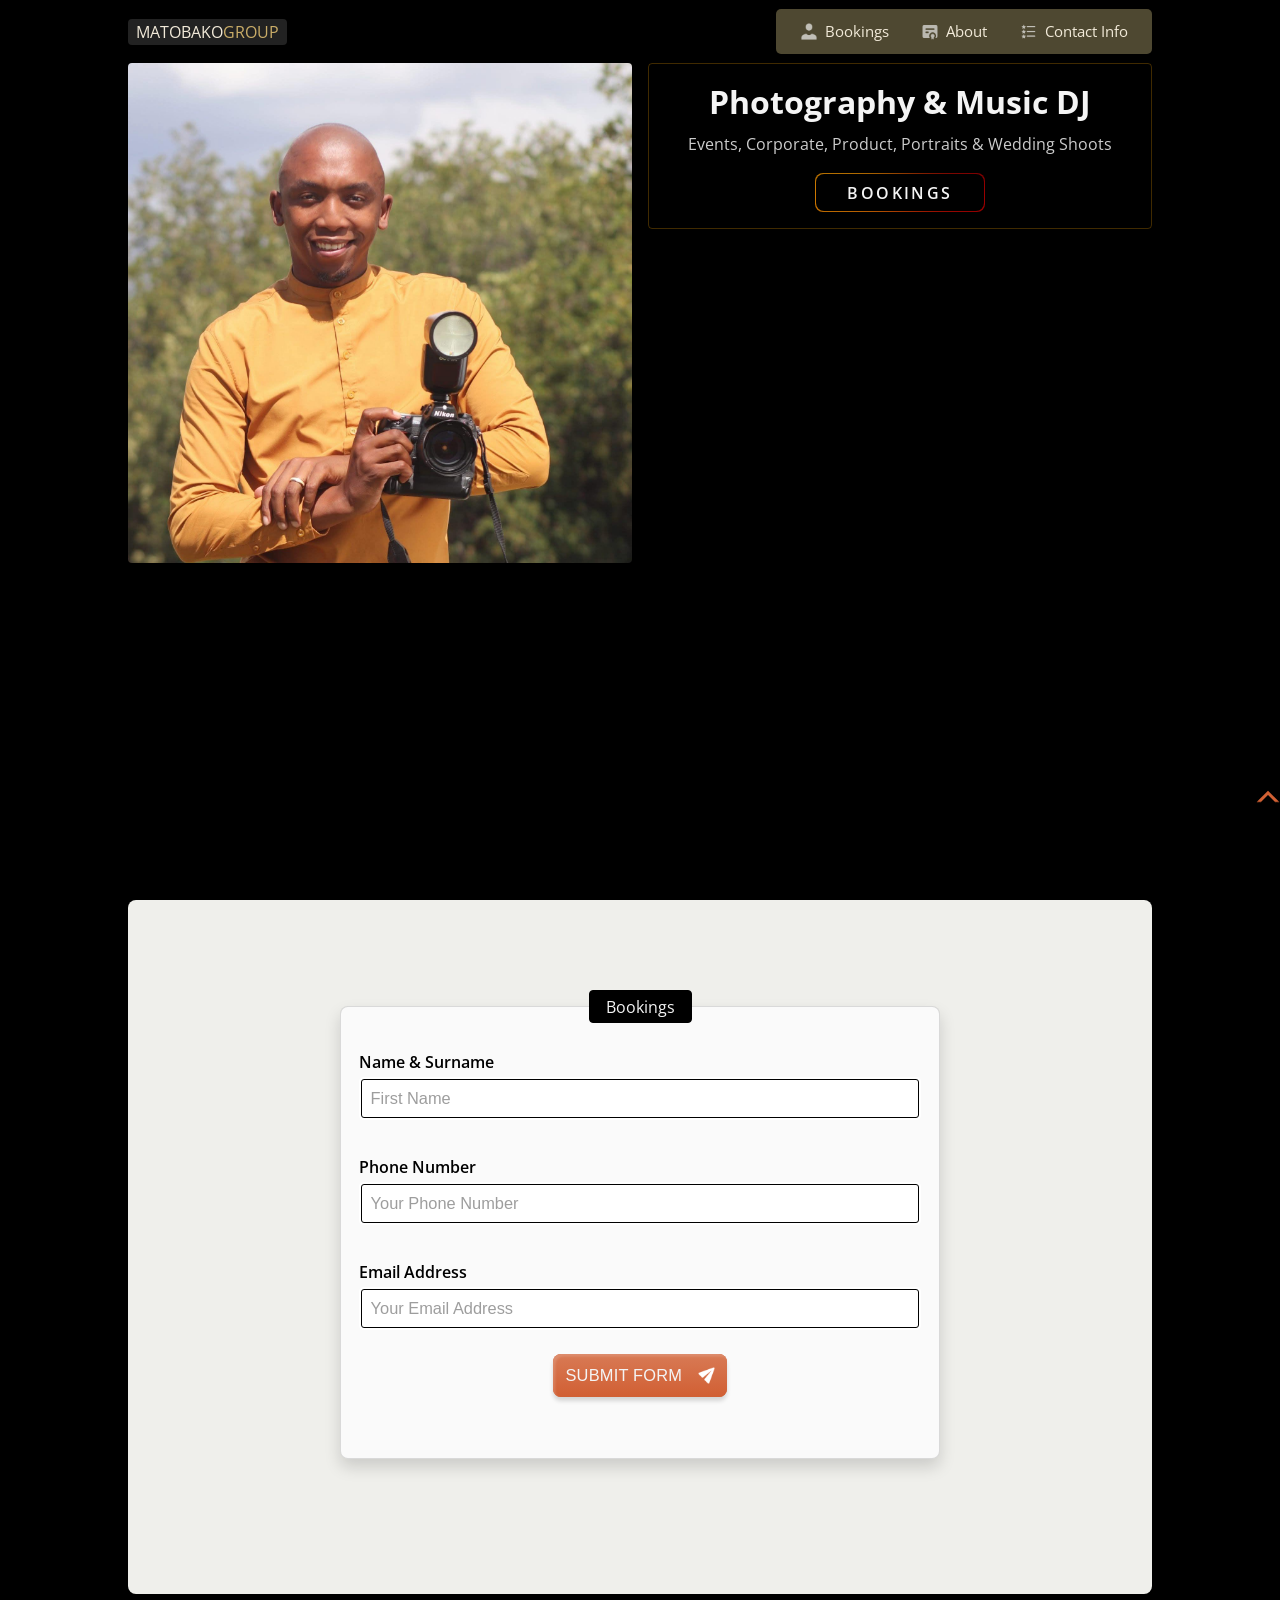
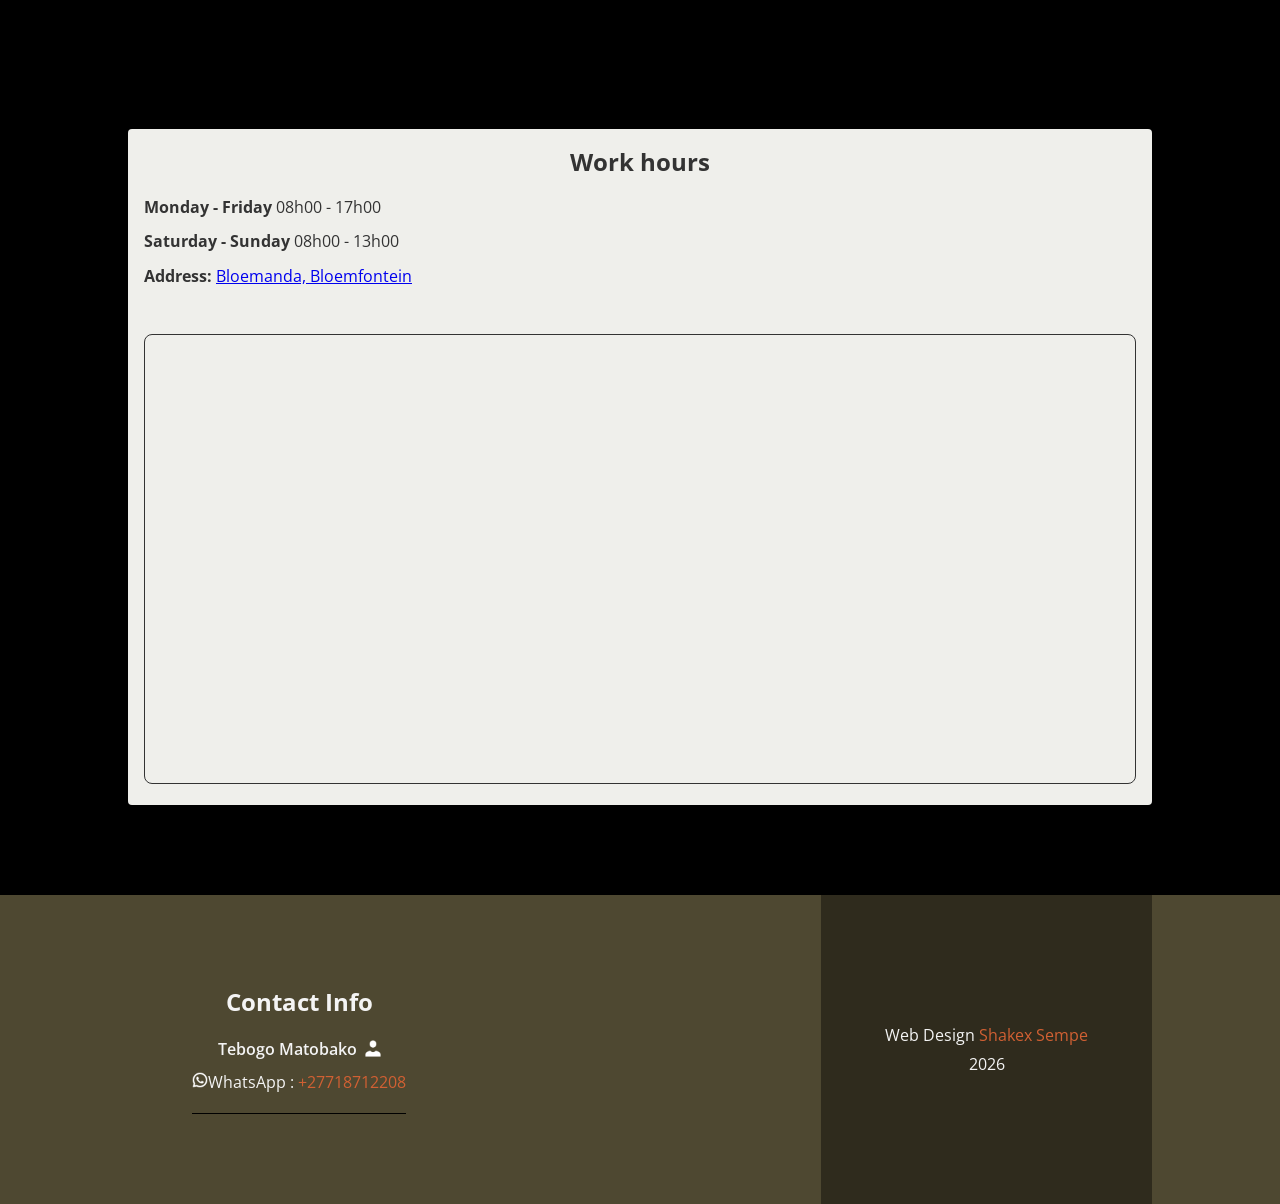
<file: index.html>
<!DOCTYPE html>
<html lang="en">

<head>
    <meta charset="UTF-8">
    <meta http-equiv="X-UA-Compatible" content="IE=edge">
    <meta name="viewport" content="width=device-width, initial-scale=1.0">
    <!-- OG IMAGE -->
    <meta name="image" property="og:image" content="https://rsvp-arthur.netlify.app/img/arthur-sempe.png">
    <!-- META THEME -->
    <meta name="theme-color" content="#000">
    <!-- META TITLE -->
    <title>Matobako Group || Photography & Events DJ </title>
    <!-- META DESCRIPTION -->
    <meta name="description"
        content="Photography & DJ || Bloemanda, Bloemfontein">
    <!-- META KEYWORDS -->
    <meta name="keywords" content="">
    <!-- META AUTHOR -->
    <meta name="author" content="Shakex Sempe">
    <!-- FAVICON -->
    <link rel="shortcut icon" href="icons/favicon.ico">
    <!-- CSS LINK -->
    <link rel="stylesheet" href="css/style.css">
    <!-- META ICONS -->
    <link rel="stylesheet" href="https://cdnjs.cloudflare.com/ajax/libs/font-awesome/6.0.0-beta3/css/all.min.css"
        integrity="sha512-Fo3rlrZj/k7ujTnHg4CGR2D7kSs0v4LLanw2qksYuRlEzO+tcaEPQogQ0KaoGN26/zrn20ImR1DfuLWnOo7aBA=="
        crossorigin="anonymous" referrerpolicy="no-referrer" />

    <!-- PRELOAD ITEMS -->
    <!-- <link rel="preload" href="img/tebogo.webp" as="image" fetchpriority="high"> -->
    <link rel="preload" href="img/tebogo.jpg" as="image" fetchpriority="high">

</head>

<body>

    <nav class="nav" id="nav">
        <div class="brand">
            <a class="nav-link" title="home" href="#">Matobako<span>group</span>
            </a>
        </div>

        <div class="nav-toggle" id="toggle">
            <div class="bar"></div>
        </div>


        <div class="desktop-nav">

            <div class="nav-list">
                <ul class="nav-item">
                    <li>
                        <img src="icons/solid/icons8-user-48-light.png" height="48" width="48" alt="user icon" class="icon">
                        <a href="#form" class="nav-link">bookings</a>
                    </li>
                    <li>
                        <img src="icons/solid/icons8-diploma-48-light.png" height="48" width="48" alt="diploma icon" class="icon">
                        
                        <a class="nav-link" title="appointment info"
                            href="pages/about.html">about</a>
                        </li>
                    <li>
                        <img src="icons/solid/icons8-features-list-48-light.png" height="48" width="48" alt="features icon" class="icon">

                        <a class="nav-link" title="features info section"
                            href="#footer">contact info</a></li>
                </ul>
            </div>

        </div>

    </nav>
    
    <div id="container">
        
        <header id="hero" class="hero">

            <figure class="hero-img">
                <picture >
                    <!-- <source srcset="img/pa-bike.webp" width="650" height="450" alt="Arthur Sempe"> -->
                    <img src="img/tebogo.jpg" width="500" height="504" alt="Tebogo Matobako">
                </picture>
            </figure>

            <div class="hero-content">
                <div class="hero-title">
                    <h1>Photography & Music DJ</h1>
                    <p>
                        Events, Corporate, Product, Portraits & Wedding Shoots
                    </p>
                    <a href="#form" title="Booking form" class="btn-main ">bookings</a>
                </div>

                <!-- <div class="cta-container">
                    <div class="hero-cta-btns">
                    </div>
                    
                </div> -->

            </div>

        </header>

        <main id="main">
    

            <form id="form" action="https://formsubmit.co/matobakoimages@gmail.com" method="POST">
                
                <!-- RSVP FORM -->
                <fieldset title="Personal details" id="personal" class="field ">
                    <legend>Bookings</legend>

                    <div class="input-div flex-div">
                        <label for="first-name">Name & Surname</label>

                        <input class="flex-input" type="text" name="First-name" id="first-name" title="Your Name"
                            placeholder="First Name" minlength="2" required>
                        <div class="flex-container">
                            </div>

                    </div>

                    <div class="input-div">
                        <label for="tel">phone number </label>
                        <input type="tel" name="Tel" id="tel" title="Phone Number" placeholder="Your Phone Number"
                            minlength="10" required>
                    </div>

                    <div class="input-div">
                        <label for="email">email address </label>
                        <input type="email" name="Email" title="Email Address" id="email" placeholder="Your Email Address"
                            required>
                    </div>

                    <!-- SUBMIT BUTTON -->
                    <button id="submit-btn" class="btn-bg" type="submit" title="Submit form">submit form 
                        <img src="icons/solid/icons8-email-send-48-light.png" height="48" width="48" alt="email sent icon"
                                    class="icon">
                    </button>

                </fieldset>
                

                <input type="hidden" name="_autoresponse" value="Your RSVP has been sent to Matobako-Images">
                <input type="hidden" name="_template" value="table">


    
                <!-- FORM SUBMIT  -->
                <input type="hidden" name="_subject" value="New RSVP">
    
                <!-- END OF FORM SUBMIT  -->
            </form>
    

            <section id="details" class="party-info">
                
                <article>
                    <h2>Work hours</h2>
                    <!-- <p>kindly RSVP before December 30, 2025</p> -->
                    <p><strong>Monday - Friday </strong>08h00 - 17h00 </p>
                    <p><strong>Saturday - Sunday </strong>08h00 - 13h00 </p>
                    <p><strong>Address: </strong> <a href="https://maps.app.goo.gl/w7n4QyqPU9FYpPr78" target="_blank">
                            Bloemanda, Bloemfontein</a> </p>
                    
                <iframe src="https://www.google.com/maps/embed?pb=!1m18!1m12!1m3!1d13932.00352866038!2d26.22512395!3d-29.19410095!2m3!1f0!2f0!3f0!3m2!1i1024!2i768!4f13.1!3m3!1m2!1s0x1e8fc61b990311ab%3A0x6a44b403261e9e81!2sBloemanda%2C%20Mangaung%2C%209323!5e0!3m2!1sen!2sza!4v1769073131481!5m2!1sen!2sza" 
                        allowfullscreen="" 
                        loading="lazy" referrerpolicy="no-referrer-when-downgrade"></iframe>
                </article>

            </section>
    
        </main>

    
        
    </div>
    
    <footer id="footer">
        <div class="footer-div contact">
            <h2>contact info</h2>

            <div class="contact-details contact-details-1">
                <div class="contact-name">
                    <p>Tebogo Matobako</p>
                    <img src="icons/solid/icons8-user-48-light.png" class="icon" height="48" width="48" alt="user icon">
                </div>

                <ul>
                    <li>
                        <p><img src="icons/outline/icons8-whatsapp-24-light.png" class="icon" height="24" width="24" alt="user icon">whatsApp :</p>
                        <a href="https://wa.me/+27718712208">+27718712208</a>
                    </li>
                </ul>

            </div>

        </div>

        <div class="footer-div copyright">
            <p> web design <a target="_blank" href="https://shakexsempe.netlify.app/">shakex sempe</a></p>
            <p id="date"></p>
        </div>
    </footer>

        <a href="#" title="Home" class="top-btn"></a>

    <!-- JAVASCRIPT -->
    <script src="js/app.js"></script>
</body>

</html>
</file>
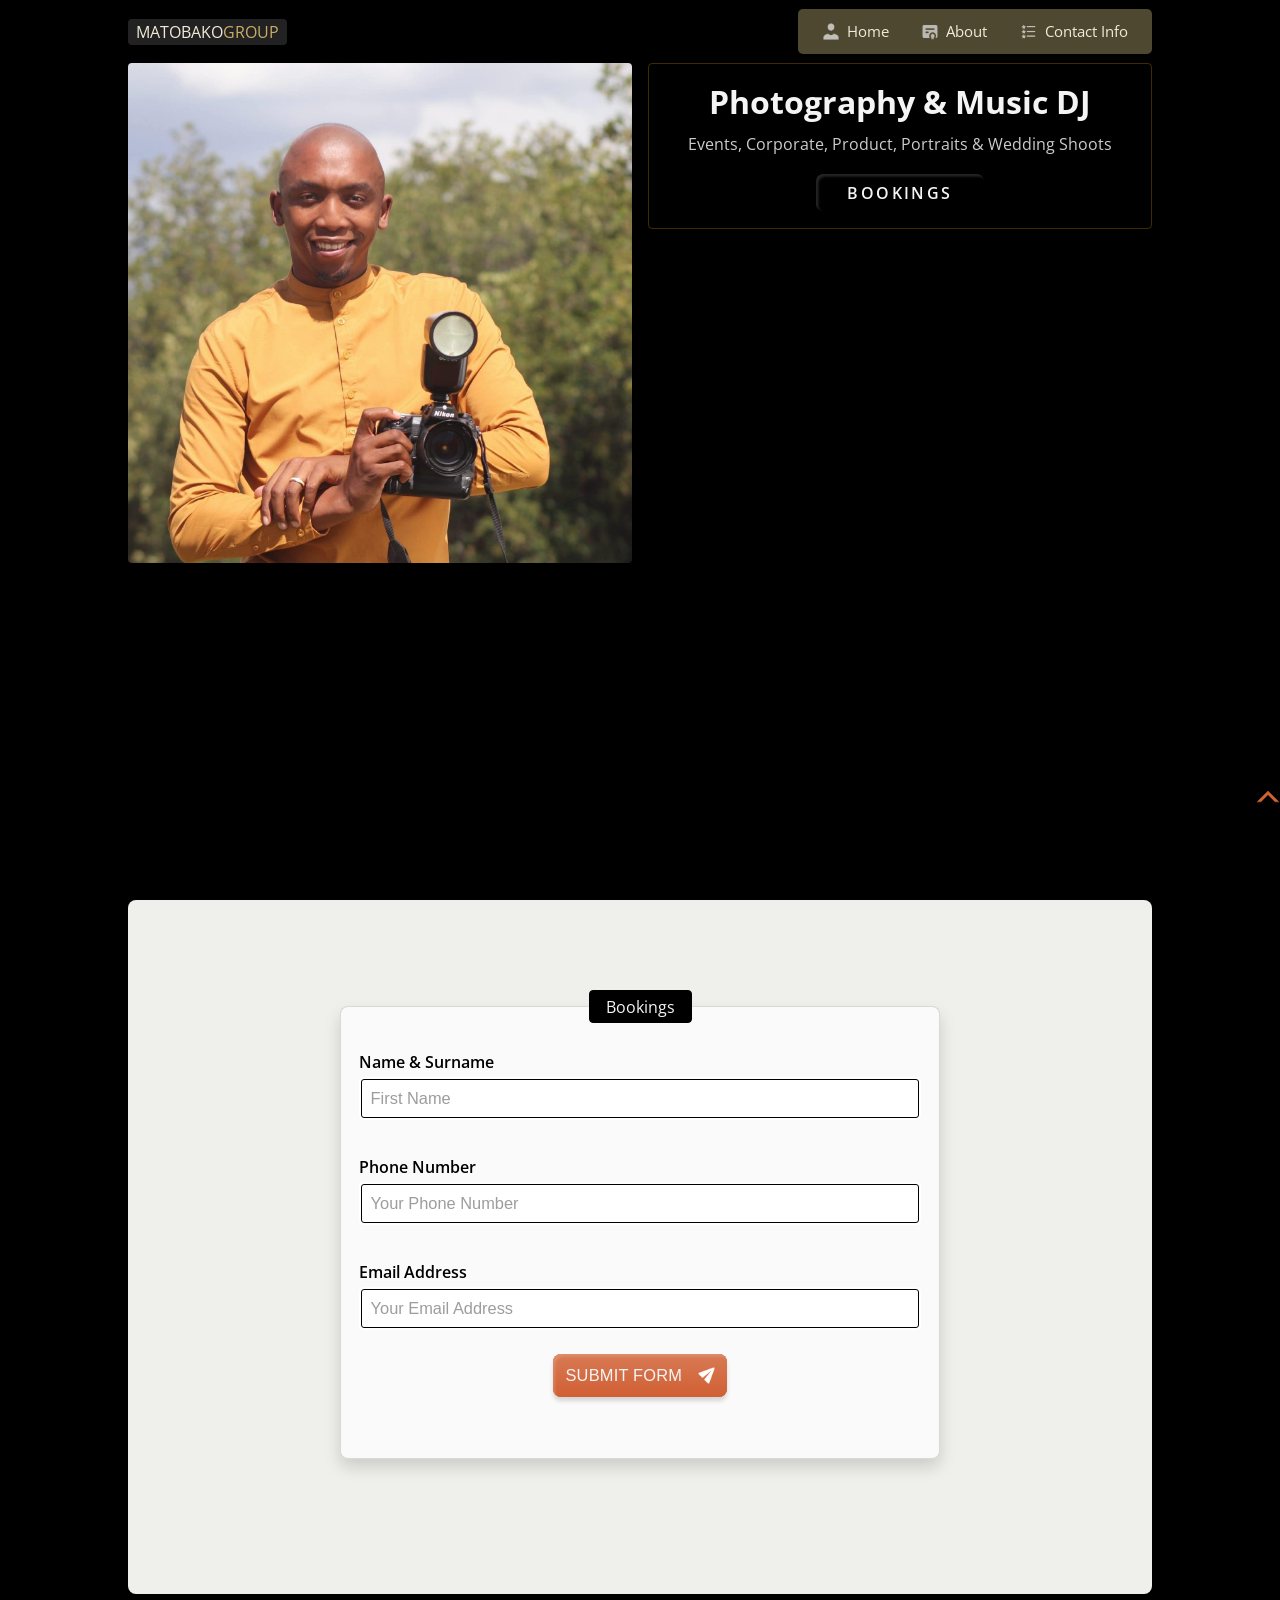
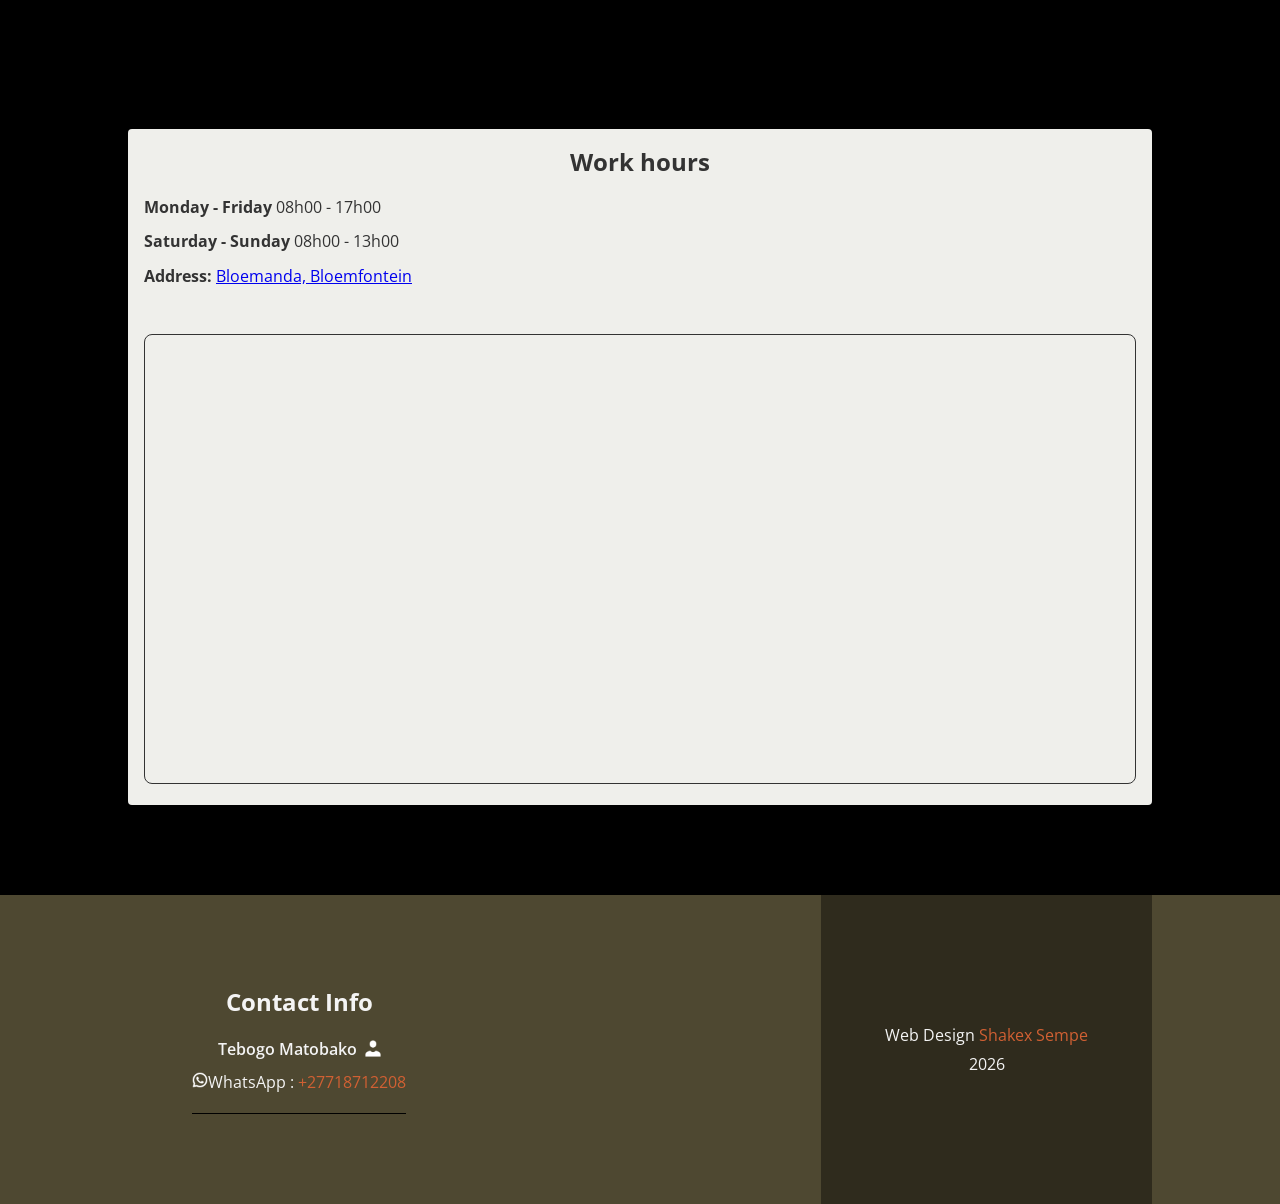
<file: pages/about.html>
<!DOCTYPE html>
<html lang="en">

<head>
    <meta charset="UTF-8">
    <meta http-equiv="X-UA-Compatible" content="IE=edge">
    <meta name="viewport" content="width=device-width, initial-scale=1.0">
    <!-- OG IMAGE -->
    <meta name="image" property="og:image" content="https://rsvp-arthur.netlify.app/../img/arthur-sempe.png">
    <!-- META THEME -->
    <meta name="theme-color" content="#000">
    <!-- META TITLE -->
    <title>Matobako Group || Photography & Events DJ </title>
    <!-- META DESCRIPTION -->
    <meta name="description"
        content="Photography & DJ || Bloemanda, Bloemfontein">
    <!-- META KEYWORDS -->
    <meta name="keywords" content="">
    <!-- META AUTHOR -->
    <meta name="author" content="Shakex Sempe">
    <!-- FAVICON -->
    <link rel="shortcut icon" href="..//../icons/favicon.ico">
    <!-- CSS LINK -->
    <link rel="stylesheet" href="../css/style.css">
    <!-- META ICONS -->
    <link rel="stylesheet" href="https://cdnjs.cloudflare.com/ajax/libs/font-awesome/6.0.0-beta3/css/all.min.css"
        integrity="sha512-Fo3rlrZj/k7ujTnHg4CGR2D7kSs0v4LLanw2qksYuRlEzO+tcaEPQogQ0KaoGN26/zrn20ImR1DfuLWnOo7aBA=="
        crossorigin="anonymous" referrerpolicy="no-referrer" />

    <!-- PRELOAD ITEMS -->
    <!-- <link rel="preload" href="../img/tebogo.webp" as="image" fetchpriority="high"> -->
    <link rel="preload" href="../../img/tebogo.jpg" as="image" fetchpriority="high">

</head>

<body>

    <nav id="nav">
        <div class="brand">
            <a class="nav-link" title="home" href="#">Matobako<span>group</span>
            </a>
        </div>

        <div class="nav-toggle" id="toggle">
            <div class="bar"></div>
        </div>


        <div class="desktop-nav">

            <div class="nav-list">
                <ul class="nav-item">
                    <li>
                        <img src="../icons/solid/icons8-user-48-light.png" height="48" width="48" alt="user icon" class="icon">
                        <a href="../index.html" class="nav-link">home</a>
                    </li>
                    <li>
                        <img src="../icons/solid/icons8-diploma-48-light.png" height="48" width="48" alt="diploma icon" class="icon">
                        
                        <a class="nav-link" title="appointment info"
                            href="pages/about.html">about</a>
                        </li>
                    <li>
                        <img src="../icons/solid/icons8-features-list-48-light.png" height="48" width="48" alt="features icon" class="icon">

                        <a class="nav-link" title="features info section"
                            href="#footer">contact info</a></li>
                </ul>
            </div>

        </div>

    </nav>
    
    <div id="container">
    
        <main>
    
            <header id="hero" class="hero">
    
                <figure class="hero-img">
                    <picture >
                        <!-- <source srcset="../img/pa-bike.webp" width="650" height="450" alt="Arthur Sempe"> -->
                        <img src="../img/tebogo.jpg" width="500" height="504" alt="Tebogo Matobako">
                    </picture>
                </figure>

                <div class="hero-content">
                    <div class="hero-title">
                        <h1>Photography & Music DJ</h1>
                        <p>
                            Events, Corporate, Product, Portraits & Wedding Shoots
                        </p>
                        <a href="#form" title="Booking form" class="btn-main btn-bg">bookings</a>
                    </div>
    
                    <!-- <div class="cta-container">
                        <div class="hero-cta-btns">
                        </div>
                        
                    </div> -->
    
                </div>
    
            </header>

            <form id="form" action="https://formsubmit.co/matobakoimages@gmail.com" method="POST">
                
                <!-- RSVP FORM -->
                <fieldset title="Personal details" id="personal" class="field ">
                    <legend>Bookings</legend>

                    <div class="input-div flex-div">
                        <label for="first-name">Name & Surname</label>

                        <input class="flex-input" type="text" name="First-name" id="first-name" title="Your Name"
                            placeholder="First Name" minlength="2" required>
                        <div class="flex-container">
                            </div>

                    </div>

                    <div class="input-div">
                        <label for="tel">phone number </label>
                        <input type="tel" name="Tel" id="tel" title="Phone Number" placeholder="Your Phone Number"
                            minlength="10" required>
                    </div>

                    <div class="input-div">
                        <label for="email">email address </label>
                        <input type="email" name="Email" title="Email Address" id="email" placeholder="Your Email Address"
                            required>
                    </div>

                    <!-- SUBMIT BUTTON -->
                    <button id="submit-btn" class="btn-bg" type="submit" title="Submit form">submit form 
                        <img src="../icons/solid/icons8-email-send-48-light.png" height="48" width="48" alt="email sent icon"
                                    class="icon">
                    </button>

                </fieldset>
                

                <input type="hidden" name="_autoresponse" value="Your RSVP has been sent to Matobako-Images">
                <input type="hidden" name="_template" value="table">


    
                <!-- FORM SUBMIT  -->
                <input type="hidden" name="_subject" value="New RSVP">
    
                <!-- END OF FORM SUBMIT  -->
            </form>
    

            <section id="details" class="party-info">
                
                <article>
                    <h2>Work hours</h2>
                    <!-- <p>kindly RSVP before December 30, 2025</p> -->
                    <p><strong>Monday - Friday </strong>08h00 - 17h00 </p>
                    <p><strong>Saturday - Sunday </strong>08h00 - 13h00 </p>
                    <p><strong>Address: </strong> <a href="https://maps.app.goo.gl/w7n4QyqPU9FYpPr78" target="_blank">
                            Bloemanda, Bloemfontein</a> </p>
                    
                <iframe src="https://www.google.com/maps/embed?pb=!1m18!1m12!1m3!1d13932.00352866038!2d26.22512395!3d-29.19410095!2m3!1f0!2f0!3f0!3m2!1i1024!2i768!4f13.1!3m3!1m2!1s0x1e8fc61b990311ab%3A0x6a44b403261e9e81!2sBloemanda%2C%20Mangaung%2C%209323!5e0!3m2!1sen!2sza!4v1769073131481!5m2!1sen!2sza" 
                        allowfullscreen="" 
                        loading="lazy" referrerpolicy="no-referrer-when-downgrade"></iframe>
                </article>

            </section>
    
        </main>

    
        
    </div>
    
    <footer id="footer">
        <div class="footer-div contact">
            <h2>contact info</h2>

            <div class="contact-details contact-details-1">
                <div class="contact-name">
                    <p>Tebogo Matobako</p>
                    <img src="../icons/solid/icons8-user-48-light.png" class="icon" height="48" width="48" alt="user icon">
                </div>

                <ul>
                    <li>
                        <p><img src="../icons/outline/icons8-whatsapp-24-light.png" class="icon" height="24" width="24" alt="user icon">whatsApp :</p>
                        <a href="https://wa.me/+27718712208">+27718712208</a>
                    </li>
                </ul>

            </div>

        </div>

        <div class="footer-div copyright">
            <p> web design <a target="_blank" href="https://shakexsempe.netlify.app/">shakex sempe</a></p>
            <p id="date"></p>
        </div>
    </footer>

        <a href="#" title="Home" class="top-btn"></a>

    <!-- JAVASCRIPT -->
    <script src="../js/app.js"></script>
</body>

</html>
</file>
<file: css/style.css>
@import url("https://fonts.googleapis.com/css2?family=Antic+Slab&family=Open+Sans:wght@300;400;500;700&display=swap");
@import url("https://fonts.googleapis.com/css2?family=Antic+Slab&family=Open+Sans:wght@300;400;500;700&display=swap");
.btn-bg {
  position: relative;
  isolation: isolate;
  transition: all 250ms;
}

@media (max-width: 450px) {
  .btn-bg {
    cursor: pointer;
    cursor: default;
  }
}
.btn-bg::before, .btn-bg::after {
  content: "";
  position: absolute;
  inset: 0;
  z-index: -1;
  transition: inherit;
  background: inherit;
  border-radius: inherit;
}

.btn-bg::before {
  box-shadow: 0 0.25rem 0.25rem rgba(0, 0, 0, 0.15), inset 0.15rem 0.15rem 0.15rem rgba(255, 255, 255, 0.15);
}

.btn-bg::after {
  opacity: 0;
  box-shadow: 0 0.2rem 0.15rem rgba(0, 0, 0, 0.25), inset 0.15rem 0.15rem 0.15rem rgba(0, 0, 0, 0.075);
}

@media (min-width: 576px) {
  .btn-bg:hover, .btn-bg:focus {
    scale: 0.975;
  }

  .btn-bg:hover::after, .btn-bg:focus::after {
    opacity: 1;
  }

  .btn-bg:hover::before, .btn-bg:focus::before {
    opacity: 0;
  }
}
.btn-bg:active {
  scale: 0.965;
}

.btn-bg:active::after {
  opacity: 1;
}

.btn-bg:active::before {
  opacity: 0;
}

.top-btn {
  position: fixed;
  bottom: 10vh;
  right: 0.25rem;
  width: 1rem;
  height: 1rem;
  border: 3px solid #d16033;
  border-right-color: #0001;
  border-bottom-color: #0001;
  rotate: 45deg;
  z-index: 50;
  cursor: default;
}

@media (max-width: 450px) {
  .top-btn {
    cursor: pointer;
  }
}
@font-face {
  font-family: "Content";
  src: url("../fonts/Montserrat-VariableFont_wght.woff2") format("woff2");
  font-weight: 100 1000;
  font-display: swap;
}
.btn-bg {
  position: relative;
  isolation: isolate;
  transition: all 250ms;
}

@media (max-width: 450px) {
  .btn-bg {
    cursor: pointer;
    cursor: default;
  }
}
.btn-bg::before, .btn-bg::after {
  content: "";
  position: absolute;
  inset: 0;
  z-index: -1;
  transition: inherit;
  background: inherit;
  border-radius: inherit;
}

.btn-bg::before {
  box-shadow: 0 0.25rem 0.25rem rgba(0, 0, 0, 0.15), inset 0.15rem 0.15rem 0.15rem rgba(255, 255, 255, 0.15);
}

.btn-bg::after {
  opacity: 0;
  box-shadow: 0 0.2rem 0.15rem rgba(0, 0, 0, 0.25), inset 0.15rem 0.15rem 0.15rem rgba(0, 0, 0, 0.075);
}

@media (min-width: 576px) {
  .btn-bg:hover, .btn-bg:focus {
    scale: 0.975;
  }

  .btn-bg:hover::after, .btn-bg:focus::after {
    opacity: 1;
  }

  .btn-bg:hover::before, .btn-bg:focus::before {
    opacity: 0;
  }
}
.btn-bg:active {
  scale: 0.965;
}

.btn-bg:active::after {
  opacity: 1;
}

.btn-bg:active::before {
  opacity: 0;
}

.top-btn {
  position: fixed;
  bottom: 10vh;
  right: 0.25rem;
  width: 1rem;
  height: 1rem;
  border: 3px solid #d16033;
  border-right-color: #0001;
  border-bottom-color: #0001;
  rotate: 45deg;
  z-index: 50;
  cursor: default;
}

@media (max-width: 450px) {
  .top-btn {
    cursor: pointer;
  }
}
@font-face {
  font-family: "Content";
  src: url("../fonts/Montserrat-VariableFont_wght.woff2") format("woff2");
  font-weight: 100 1000;
  font-display: swap;
}
.gallery {
  background: #d9d9ce;
  max-width: 100%;
  padding: 10vh 5vw;
}

.gallery .grid-container {
  background-color: #ddd;
  display: grid;
  grid-auto-rows: auto;
  grid-template-columns: auto auto;
  gap: 0.25rem;
  overflow: hidden;
}

@media (min-width: 768px) {
  .gallery .grid-container {
    grid-template-columns: repeat(auto-fit, minmax(280px, 1fr));
  }
}
.gallery .grid-container img {
  height: 100%;
  width: 100%;
  object-fit: contain;
  object-position: top;
}

.gallery .image-container {
  margin: 10vh auto;
  display: grid;
  gap: 1rem;
  grid-template-columns: repeat(auto-fit, minmax(240px, 1fr));
}

.gallery .image-container img {
  height: 100%;
  border: 1px solid transparent;
}

.gallery .image-container img:hover {
  scale: 1.0125;
  border-color: #d16033;
}

.gallery .row-container {
  height: 350px;
  overflow-y: hidden;
  padding: 0.25rem;
  display: flex;
  gap: 0.5rem;
}

.gallery .row-container img {
  width: 80%;
  height: 100%;
  object-fit: cover;
}

.gallery img {
  border-radius: 0.25rem;
  object-fit: cover;
  transition: 250ms ease;
}

footer {
  width: 100%;
  background-color: #4e4831;
  color: #f4f4f4;
  text-align: center;
  display: flex;
  flex-direction: column;
}

@media (min-width: 820px) {
  footer {
    flex-direction: row;
    justify-content: space-around;
    justify-content: space-between;
    gap: 2rem;
    padding: 0 10vw 0;
  }
}
footer .footer-div {
  padding: 5vh 5vw;
}

@media (min-width: 820px) {
  footer .footer-div {
    padding: 10vh 5vw;
  }
}
footer h2 {
  text-transform: capitalize;
}

footer .contact-details {
  margin-top: 1rem;
}

footer .contact-details.contact-details-1 {
  padding-bottom: 1rem;
  border-bottom: 1px solid #000;
}

footer .contact-details ul > li {
  display: flex;
  justify-content: center;
  align-items: center;
  gap: 0.25rem;
}

footer .contact-details .contact-name {
  display: flex;
  align-items: center;
  justify-content: center;
  gap: 0.5rem;
  margin-bottom: 0.25rem;
}

footer .contact-details .contact-name p {
  font-weight: 600;
}

footer .contact-details .icon {
  display: inline;
}

footer .contact-details:hover .contact-name .icon {
  opacity: 0.5;
}

footer .contact-details:hover a {
  text-decoration-color: #d16033;
  text-underline-offset: 0;
  color: #f5dbd1;
}

footer .copyright {
  background-color: #2f2b1d;
}

@media (min-width: 768px) {
  footer .copyright {
    display: grid;
    align-content: center;
  }
}
footer p {
  text-transform: capitalize;
  line-height: 1.8;
}

footer a {
  color: #d16033;
  text-decoration-color: transparent;
  position: relative;
  transition: 250ms ease;
  text-underline-offset: 6px;
}

#nav {
  position: fixed;
  top: 0;
  height: 7vh;
  width: 100%;
  padding: 1.25rem 5vw;
  display: flex;
  justify-content: space-between;
  align-items: center;
  background-color: #15191e;
  background-color: #746A49;
  background-color: #4e4831;
  background-color: #000;
  background-color: transparent;
  z-index: 10;
  isolation: isolate;
}

#nav a {
  color: #C3A356;
  color: #f2ead9;
}

#nav a:hover {
  color: #f4f4f4;
}

@media (min-width: 820px) {
  #nav {
    padding: 1.5em 10vw;
  }
}
#nav .brand {
  width: 10rem;
  overflow: none;
  position: relative;
}

#nav .brand a {
  display: block;
  text-transform: uppercase;
  text-decoration: none;
  font-size: clamp(.95rem, 1.5vw, 1rem);
  width: max-content;
  padding: 0.125rem 0.5rem;
  color: #f2ead9;
  background: #4e4831;
  background: #222;
  border-radius: 0.25rem;
  cursor: default;
  transition: 200ms;
  position: relative;
}

#nav .brand a span {
  color: #caad68;
}

#nav .brand a img {
  width: 100%;
}

#nav .brand a:active {
  transform: scale(0.95);
  color: #f4f4f4;
}

@media (min-width: 576px) {
  #nav .brand a {
    cursor: pointer;
  }

  #nav .brand a:hover {
    transform: scale(0.95);
  }
}
#nav::after {
  content: "";
  position: absolute;
  background-color: #000;
  width: 100%;
  height: 100%;
  left: 0;
  z-index: -1;
  transition: 250ms;
}

#nav.header-io::after {
  translate: 0 -100%;
}

.nav-list {
  background-color: #1f252d;
  background-color: #4e4831;
  background-color: #111;
  color: #f4f4f4;
  width: 100%;
  min-height: 100vh;
  position: absolute;
  right: -110%;
  top: 7vh;
  transition: 500ms;
  padding: 15vh 5vw 0;
  z-index: -2;
}

.nav-list ul {
  list-style: none;
}

.nav-list ul li {
  margin-bottom: 2em;
  display: flex;
  gap: 0.5rem;
}

.nav-list ul li a {
  display: block;
  text-decoration: none;
  text-transform: capitalize;
  color: #f4f4f4;
  width: 100%;
  cursor: default;
}

@media (max-width: 768px) {
  .nav-list ul {
    width: 95%;
    padding: 1em;
    display: flex;
    flex-direction: column;
    align-items: right;
    justify-content: center;
    gap: 1rem;
    background-color: #000;
    border-right-color: transparent;
    border-left-color: transparent;
    border-radius: 0.5rem;
  }

  .nav-list ul li {
    align-items: center;
    padding-inline: 0.25rem;
    margin: 0;
    border-bottom: 1px solid #fff3;
    transition: 150ms;
  }

  .nav-list ul li a {
    padding: 0.5rem 0.25rem;
  }

  .nav-list ul li i {
    margin: 0;
    flex-basis: 15%;
    transition: 250ms;
  }

  .nav-list ul li:hover {
    background: transparent;
    border-top-color: #fff8;
    border-bottom-color: #fff8;
  }

  .nav-list ul li:hover .icon {
    translate: 0.25rem;
  }

  .nav-list.active {
    right: -5vw;
  }
}
@media (min-width: 820px) {
  .nav-list {
    position: relative;
    background-color: #4e4831;
    right: 0;
    top: 0;
    padding: 0.3em 0;
    padding: 0.5rem;
    border-radius: 5px;
    min-height: auto;
    height: 5vh;
    z-index: 5;
  }

  .nav-list ul {
    display: flex;
    flex-direction: row;
    align-items: center;
    height: 100%;
  }

  .nav-list ul li {
    margin: 0;
    padding: 0.5em 1em;
    display: flex;
    align-items: center;
  }

  .nav-list ul li a {
    display: block;
    font-size: 0.95rem;
    cursor: pointer;
  }

  .nav-list ul li .icon {
    opacity: 0.65;
  }

  .nav-list ul li:hover .icon {
    opacity: 1;
  }
}
.nav-toggle {
  display: grid;
  place-items: center;
  border: 1px solid #caad68;
  border: 1px solid transparent;
  border-radius: 50%;
  width: 1.5rem;
  height: 1.5rem;
  position: absolute;
  right: 5vw;
  transition: 0.3s ease;
  cursor: default;
}

.nav-toggle .bar {
  position: absolute;
  position: relative;
  width: 60%;
  width: 100%;
  height: 2px;
  background-color: #f2ead9;
  transition: 0.3s;
}

.nav-toggle .bar::before, .nav-toggle .bar::after {
  position: absolute;
  content: "";
  width: 100%;
  height: 2px;
  background-color: inherit;
  transition: 0.3s ease;
}

.nav-toggle .bar::before {
  transform: translateY(0.3em);
}

.nav-toggle .bar:after {
  transform: translateY(-0.3em);
}

.nav-toggle:active {
  background-color: #29323d;
}

.nav-toggle.active {
  transition: 500ms ease;
}

.nav-toggle.active .bar {
  background-color: #D15F33;
  background-color: #caad68;
}

.nav-toggle.active .bar::before {
  transform: translateY(-0.25rem);
  background-color: inherit;
}

.nav-toggle.active .bar::after {
  transform: translateY(0.25rem);
  background-color: inherit;
}

@media (min-width: 576px) {
  .nav-toggle:hover {
    background-color: #29323d;
  }
}
@media (min-width: 820px) {
  .nav-toggle {
    display: none;
  }
}
form {
  padding: 5vh 5vw 10vh;
  background-color: #efefeb;
  margin-inline: auto;
}

@media (min-width: 820px) {
  form {
    margin-block: 5vh;
    width: 80vw;
    border-radius: 0.5rem;
  }
}
form fieldset {
  width: 100%;
  margin: 5vh auto 10vh;
  padding: 0.5rem;
  height: auto;
  overflow-y: auto;
  background-color: #fafafa;
  border-radius: 0.5rem;
  border: 1px solid #000;
  border: 1px solid #0002;
  box-shadow: 0 0.5rem 1rem rgba(0, 0, 0, 0.15);
  transition: 500ms;
  position: relative;
  isolation: isolate;
}

form fieldset:last-of-type {
  margin-bottom: 5vh;
}

@media (min-width: 768px) {
  form fieldset {
    padding: 1rem;
    max-width: 600px;
  }
}
form fieldset legend {
  margin: 0 auto;
  padding: 0.25rem 1rem;
  font-size: clamp(1rem, 2vw, 1.025rem);
  text-transform: capitalize;
  background: #000;
  color: #f4f4f4;
  border-radius: 0.25rem;
  border: 1px solid #000;
  cursor: help;
}

form fieldset .field-text {
  font-weight: 600;
  margin-bottom: 0.5rem;
}

form fieldset .input-div {
  width: 100%;
}

form fieldset .input-div label {
  margin-top: 0.5em;
}

form fieldset .input-div input {
  text-overflow: ellipsis;
}

form .input-div {
  display: flex;
  flex-direction: column;
  margin: 0 0 1rem 0;
  padding: 0.5em 0.1em;
  transition: 0.3s ease;
  position: relative;
  color: #000;
}

form .input-div label {
  transform: translateY(-0.25em);
  text-transform: capitalize;
  transition: 0.2s;
  font-weight: 600;
  display: flex;
  align-items: center;
  gap: 0.25rem;
}

form .input-div label span {
  color: #000a;
  text-transform: lowercase;
  font-size: clamp(.95rem, 1.5vw, 1rem);
}

form .input-div input,
form .input-div textarea {
  outline: 1px solid #000;
  outline-offset: -3px;
  padding: 0.75rem;
  transition: 0.3s ease;
  border-radius: 5px;
  border: none;
  font-size: clamp(1rem, 2vw, 1.025rem);
}

form .input-div input:focus,
form .input-div textarea:focus {
  outline: 1px dashed lime;
}

form .input-div textarea {
  padding: 0.5em;
  font-size: 1.2em;
}

form .input-div ::placeholder {
  color: #a3a3a3;
  color: #3d3d3d;
  text-transform: capitalize;
  opacity: 0.5;
}

form #submit-btn {
  display: flex;
  align-items: center;
  gap: 1rem;
  margin: 0 auto 5vh;
  padding: 0.75rem;
  color: #f4f4f4;
  text-transform: uppercase;
  font-size: clamp(1rem, 2vw, 1.025rem);
  font-weight: 500;
  letter-spacing: 0.0125em;
  border: none;
  border-radius: 0.5rem;
  position: relative;
  isolation: isolate;
  cursor: default;
  transition: 250ms ease;
}

@media (min-width: 576px) {
  form #submit-btn {
    cursor: pointer;
  }
}
@media (min-width: 768px) {
  form #submit-btn {
    justify-content: center;
    cursor: pointer;
  }
}
form #submit-btn.btn-bg {
  background: #5f0315;
  background: #D15F33;
}

form #submit-btn.btn-bg::before {
  background: linear-gradient(#d87a55, #D15F33);
}

form #submit-btn.btn-bg::after {
  background: #D15F33;
}

form #submit-btn:hover {
  color: #333;
}

form #submit-btn:hover .icon {
  rotate: 30deg;
}

form #submit-btn:active .icon {
  rotate: 45deg;
}

.hero {
  background-color: #efefeb;
  background-color: #000;
  background-color: #000;
  position: relative;
  color: #f4f4f4;
  height: 95vh;
  padding: 7vh 5vw 1rem;
  overflow: hidden;
  isolation: isolate;
  text-align: center;
  display: grid;
  grid-template-rows: auto auto;
  gap: 1rem;
}

@media (min-width: 768px) {
  .hero {
    grid-template-columns: 1fr 1fr;
    grid-template-rows: 1fr;
  }
}
.hero-img {
  border: 1px solid rgba(255, 255, 255, 0.533);
  border-radius: 0.25rem;
  overflow: hidden;
  box-shadow: 0 0.5rem 1rem rgba(0, 0, 0, 0.25);
}

.hero-img img {
  height: 100%;
  width: 100%;
  margin-inline: auto;
  object-fit: cover;
  object-position: center;
}

@media (min-width: 820px) {
  .hero-img {
    box-shadow: none;
    border: none;
    border-radius: 0.25rem;
    max-height: 500px;
  }
}
@media (min-width: 768px) {
  .hero-content {
    top: unset;
  }
}
.hero-content .hero-title {
  background-color: #d9d9ce;
  background-color: #fff1;
  border: 1px solid rgba(255, 166, 0, 0.25);
  padding: 1rem;
  border-radius: 0.25rem;
  box-shadow: 0 0.5rem 1rem rgba(0, 0, 0, 0.15);
}

@media (min-width: 768px) {
  .hero-content .hero-title {
    padding: 1rem;
    box-shadow: none;
    background-color: transparent;
  }
}
.hero-content .hero-title h1 {
  text-transform: capitalize;
  font-size: clamp(1.5rem, 5vw, 2rem);
  margin-bottom: 0rem;
}

.hero-content .hero-title h1 span {
  color: #bb1133;
}

.hero-content .hero-title h2 {
  margin-bottom: 0.25rem;
  font-size: clamp(1.15rem, 2.5vw, 1.5rem);
  font-weight: 500;
}

.hero-content .hero-title h2::first-letter {
  text-transform: capitalize;
}

.hero-content p {
  margin: 0.5rem 0 0;
  position: relative;
  color: #ccc;
}

.hero-content p a {
  color: #000;
  transition: 0.2s;
}

.hero-content p a:hover {
  color: #333;
  text-decoration: none;
}

.btn-main {
  display: block;
  color: #f4f4f4;
  position: relative;
  background: blue;
  background: #000;
  width: max-content;
  padding: 0.5rem 2rem;
  margin: 1rem 0 0;
  margin: 1rem auto 0;
  border-radius: 0.5rem;
  font-size: clamp(1rem, 2vw, 1.025rem);
  font-weight: 600;
  text-decoration: none;
  text-transform: capitalize;
  text-transform: uppercase;
  letter-spacing: 0.15rem;
  isolation: isolate;
  overflow: hidden;
  cursor: default;
}

@media (min-width: 576px) {
  .btn-main {
    cursor: pointer;
  }
}
.btn-main::before, .btn-main::after {
  content: "";
  position: absolute;
  border-radius: inherit;
  border: 1px solid transparent;
  transition: 150ms ease;
}

.btn-main::before {
  background-color: #000;
  inset: 1px;
  z-index: -1;
  /* Positions the background behind the button content */
}

.btn-main::after {
  width: 200%;
  height: 200%;
  top: -50%;
  left: -50%;
  /* Conic gradient for a sweeping effect */
  filter: blur(2rem);
  background: conic-gradient(from 0deg, transparent, #ff0000, #ff7300, #fffb00, #48ff00, #00ffd5, #002bff, #7a00ff, #ff00c8, #ff0000);
  background: conic-gradient(from 0deg, transparent, #ff0000, #ff7300, #fffb00);
  animation: rotate-gradient 2500ms linear infinite;
  /* Applies the rotation animation */
  transition: 250ms;
  z-index: -2;
  /* Positions the background behind the button content */
}

@keyframes rotate-gradient {
  0% {
    transform: rotate(0deg);
  }
  100% {
    transform: rotate(360deg);
    /* Rotates the background infinitely */
  }
}
.btn-main:hover, .btn-main:focus {
  color: #ccc;
}

.btn-main:hover::after, .btn-main:focus::after {
  opacity: 0;
}

.btn-main:hover::before, .btn-main:focus::before {
  border-bottom: 1px solid #ff7300;
}

.btn-bg {
  position: relative;
  isolation: isolate;
  transition: all 250ms;
}

@media (max-width: 450px) {
  .btn-bg {
    cursor: pointer;
    cursor: default;
  }
}
.btn-bg::before, .btn-bg::after {
  content: "";
  position: absolute;
  inset: 0;
  z-index: -1;
  transition: inherit;
  background: inherit;
  border-radius: inherit;
}

.btn-bg::before {
  box-shadow: 0 0.25rem 0.25rem rgba(0, 0, 0, 0.15), inset 0.15rem 0.15rem 0.15rem rgba(255, 255, 255, 0.15);
}

.btn-bg::after {
  opacity: 0;
  box-shadow: 0 0.2rem 0.15rem rgba(0, 0, 0, 0.25), inset 0.15rem 0.15rem 0.15rem rgba(0, 0, 0, 0.075);
}

@media (min-width: 576px) {
  .btn-bg:hover, .btn-bg:focus {
    scale: 0.975;
  }

  .btn-bg:hover::after, .btn-bg:focus::after {
    opacity: 1;
  }

  .btn-bg:hover::before, .btn-bg:focus::before {
    opacity: 0;
  }
}
.btn-bg:active {
  scale: 0.965;
}

.btn-bg:active::after {
  opacity: 1;
}

.btn-bg:active::before {
  opacity: 0;
}

.top-btn {
  position: fixed;
  bottom: 10vh;
  right: 0.25rem;
  width: 1rem;
  height: 1rem;
  border: 3px solid #d16033;
  border-right-color: #0001;
  border-bottom-color: #0001;
  rotate: 45deg;
  z-index: 50;
  cursor: default;
}

@media (max-width: 450px) {
  .top-btn {
    cursor: pointer;
  }
}
@font-face {
  font-family: "Content";
  src: url("../fonts/Montserrat-VariableFont_wght.woff2") format("woff2");
  font-weight: 100 1000;
  font-display: swap;
}
#features {
  width: 100%;
  padding: 0;
}
#features p {
  margin: 5vh auto 1em;
}
#features .feature-items {
  padding: 0.5em;
}
#features .feature-items .feature-control {
  padding: 0.5em 0;
}
#features .feature-items .feature-control .feature-content {
  display: flex;
  flex-direction: column;
}
#features .feature-items .feature-control .feature-content input {
  width: 50%;
  padding: 0.5em;
  margin: 0.5em 0;
  border: 2px solid #000;
  border-radius: 5px;
}
#features .feature-items .feature-control .feature-content textarea {
  width: 100%;
}
#features .feature-items button {
  border-radius: 20px;
  padding: 0.5em 1em;
  margin: 0 0.5em;
  cursor: cell;
  text-transform: capitalize;
  transition: 0.2s;
}
#features .feature-items button:active {
  transform: scale(0.9);
}
#features .feature-container {
  border: none;
  outline: none;
  padding: 0.5em;
  margin: 5vh 0;
  border-radius: 5px;
  overflow: hidden;
}
#features .feature-container .item-name {
  border-radius: 20px;
  text-align: center;
  outline: none;
  margin: 0 auto 1em;
  width: 50%;
  text-transform: capitalize;
  box-shadow: inset 2px 2px 2px #fffa, inset -2px -2px 2px rgba(0, 0, 0, 0.667), 0px 3px 3px rgba(0, 0, 0, 0.35);
}
#features .feature-container .item-description {
  color: #ddd;
  width: 100%;
  box-shadow: inset 2px 2px 2px #fffa, inset -2px -2px 2px #000a, 0px 3px 3px rgba(0, 0, 0, 0.35);
  outline: none;
  border: none;
}
#features .feature-container .feature-list .input-div {
  margin-bottom: 2em;
}
#features .feature-container .feature-list .input-div .delete-btn {
  width: 2em;
  height: 2em;
  display: grid;
  place-items: center;
  padding: 0.1em;
  border-radius: 50%;
  cursor: pointer;
  transform: translateY(50%);
  background-color: #000;
  color: #f4f4f4;
  box-shadow: inset 2px 2px 3px #fffa, 2px 2px 3px rgba(0, 0, 0, 0.388);
}
#features .feature-container .feature-list .input-div .delete-btn:active {
  transform: translateY(50%) scale(0.9);
}

* {
  margin: 0;
  padding: 0;
  box-sizing: border-box;
  scroll-behavior: smooth;
  scroll-padding-top: 5vh;
}

h1, h2, h3, h4, h5 h6 {
  text-wrap: balance;
}

p, li {
  text-wrap: pretty;
  font-size: clamp(1rem, 2vw, 1.025rem);
  line-height: 1.6;
}

body {
  min-height: 100vh;
  overflow-x: hidden;
  font-family: "Open Sans", sans-serif;
  position: relative;
  background-color: #000;
  color: #15191e;
  color: #333;
}

img {
  display: block;
  max-width: 100%;
}

.icon {
  width: 1.025rem;
  height: 1.025rem;
  transition: 250ms ease;
}

#container {
  width: 100%;
  overflow-x: hidden;
  position: relative;
  transition: 250ms;
}
@media (min-width: 768px) {
  #container {
    padding: 0 5vw;
  }
}
@media (max-width: 768px) {
  #container::after {
    content: "";
    position: absolute;
    top: 0vh;
    left: 0;
    width: 100%;
    height: 100%;
    background: #29323c;
    background: #000a;
    opacity: 0;
    transition: 500ms;
    z-index: -5;
  }
  #container.dim::after {
    opacity: 0.5;
    z-index: 1;
  }
}
#container section {
  padding: 10vh 5vw;
  max-width: 100%;
}
#container section h2 {
  margin-bottom: 0.5rem;
  text-align: center;
}
#container section article {
  border-radius: 0.25rem;
  background: #efefeb;
  padding: 1rem;
  box-shadow: 0 0.5rem 1rem rgba(0, 0, 0, 0.15);
}
#container section article h2 {
  margin-bottom: 1rem;
}
#container section article p {
  margin-top: 0.5rem;
}
#container section article p::first-letter {
  text-transform: capitalize;
}
#container section article iframe {
  margin: 5vh auto 0;
  border-radius: 0.5rem;
  width: 100%;
  height: 50vh;
  border: 1px solid #333;
}

/*# sourceMappingURL=style.css.map */
</file>
